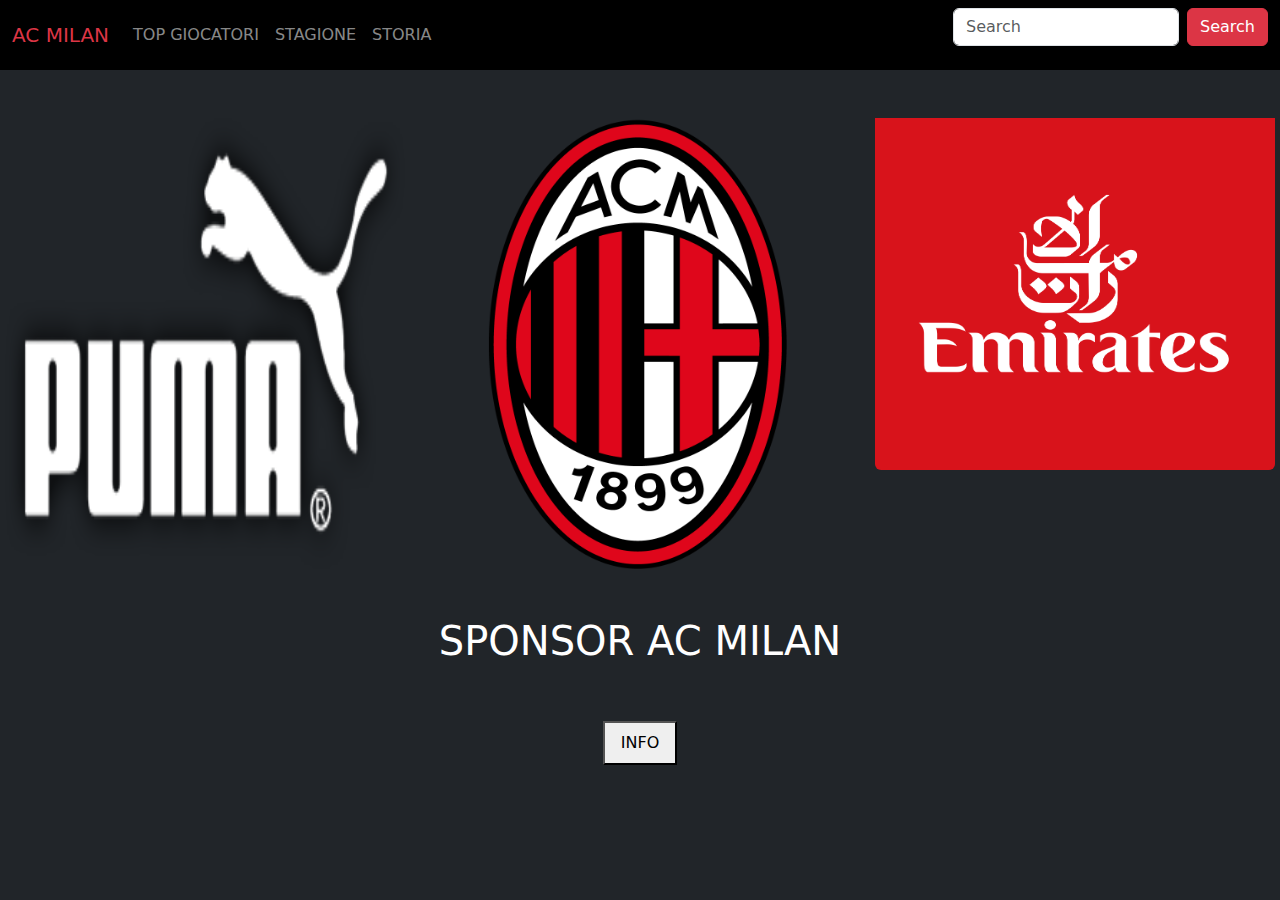
<file: index.html>
<html>
    <head>
        <meta charset="UTF_8">
        <title>Progetto finale</title>
        <link rel = "stylesheet" href ="css/bootstrap.css">
        <meta name="viewport" content="width=device-width, initial-scale=1">
        <link href="https://cdn.jsdelivr.net/npm/bootstrap@5.3.2/dist/css/bootstrap.min.css" rel="stylesheet">
        <script src="https://cdn.jsdelivr.net/npm/bootstrap@5.3.2/dist/js/bootstrap.bundle.min.js"></script>
    </head>
    <body class="bg-dark">
        <nav class="navbar navbar-expand-sm navbar-dark bg-black">
            <div class="container-fluid">
              <a class="navbar-brand text-danger" href="index.html" >AC MILAN</a>
              <button class="navbar-toggler" type="button" data-bs-toggle="collapse" data-bs-target="#mynavbar">
                <span class="navbar-toggler-icon"></span>
              </button>
              <div class="collapse navbar-collapse" id="mynavbar">
                <ul class="navbar-nav me-auto">
                  <li class="nav-item">
                    <a class="nav-link" href="TopGiocatori.html">TOP GIOCATORI</a>
                  </li>
                  <li class="nav-item">
                    <a class="nav-link" href="Stagione.html">STAGIONE</a>
                  </li>
                  <li class="nav-item">
                    <a class="nav-link" href="Storia.html">STORIA</a>
                  </li>
                </ul>
                <form class="d-flex">
                  <input class="form-control me-2" type="text" placeholder="Search">
                  <button class="btn btn-danger" type="button">Search</button>
                </form>
              </div>
            </div>
          </nav>
          <div class="row">
            <div class="col-sm-4 col-*-12*"><img src="Puma-Logo.png" class="rounded mx-auto d-block pt-5" alt="Puma" width="400" height="499"></div>
            <div class="col-sm-4 col-*-12*"><img src="logo.png" class="rounded mx-auto d-block pt-5" alt="Milan" width="304" height="499"></div>
            <div class="col-sm-4 col-*-12*"><img src="logo-emirates.png" class="rounded mx-auto d-block pt-5" alt="emirates" width="400" height="400"></div>
        </div>
        <h1 class="text-white text-center pt-5">SPONSOR AC MILAN</h1>
        <center><button data-bs-toggle="collapse" data-bs-target="#demo" class="mt-5 pt-2 pb-2 ps-3 pe-3" >INFO</button></center>
          <div id="demo" class="collapse text-white text-center pt-2 display-5" >
            Il Milan è una squadra con una storia incredibile, piena di emozioni vissute e ancora da vivere. 7 champions e 19 scudetti moltissimi altri trofei, giocatori da pallone d'oro sono passati per questo club.
            <img src="Champions.jpg" class="rounded mx-auto d-block pt-5 pb-5" alt="champions" width="500" height="400">
          </div>
    </body>
</html>
</file>
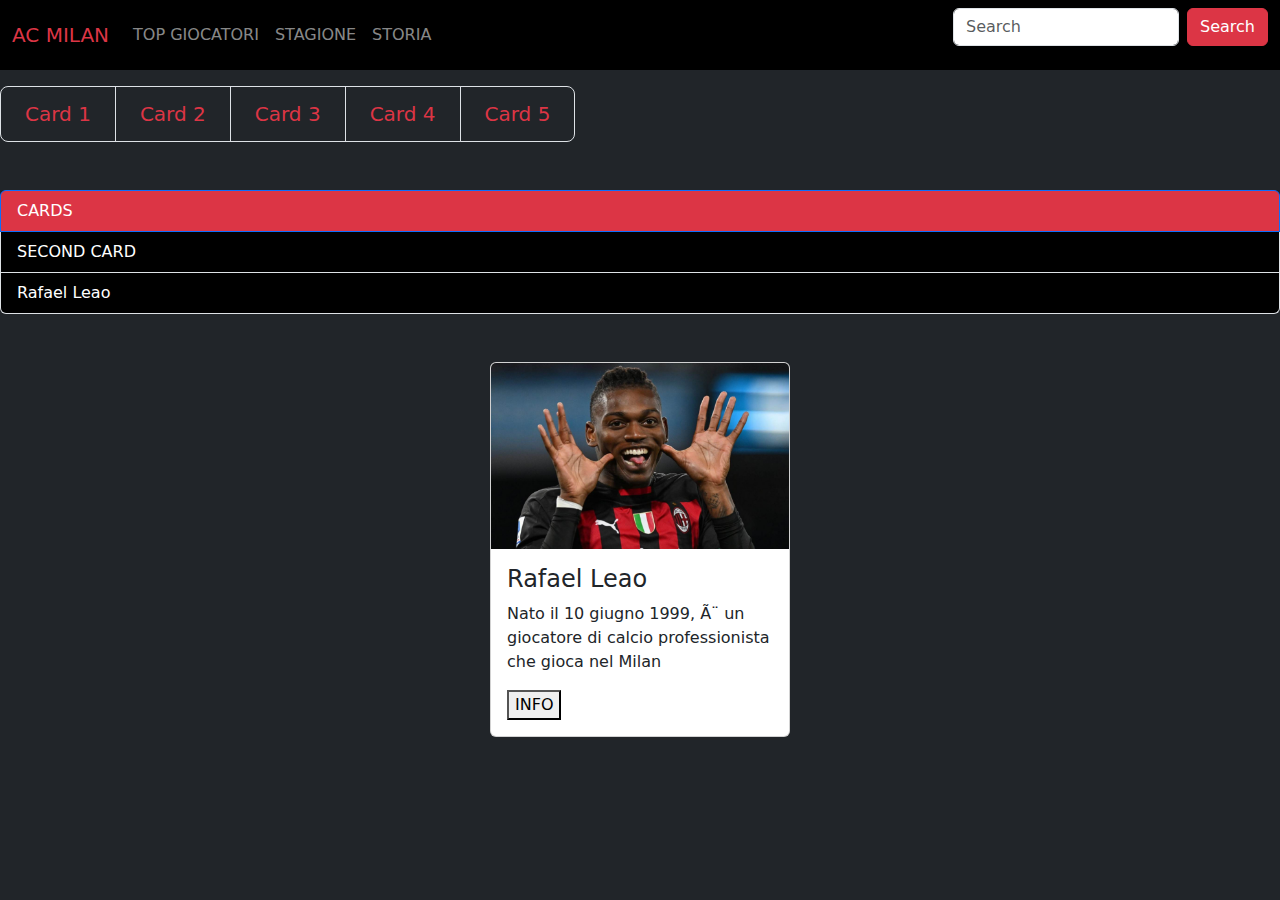
<file: Card1.html>
<html>
    <head>
        <meta charset="UTF_8">
        <title>Progetto finale</title>
        <meta name="viewport" content="width=device-width, initial-scale=1">
        <link href="https://cdn.jsdelivr.net/npm/bootstrap@5.3.2/dist/css/bootstrap.min.css" rel="stylesheet">
        <script src="https://cdn.jsdelivr.net/npm/bootstrap@5.3.2/dist/js/bootstrap.bundle.min.js"></script>
    </head>
    <body class="bg-dark">
        <nav class="navbar navbar-expand-sm navbar-dark bg-black">
            <div class="container-fluid">
              <a class="navbar-brand text-danger" href="index.html" >AC MILAN</a>
              <button class="navbar-toggler" type="button" data-bs-toggle="collapse" data-bs-target="#mynavbar">
                <span class="navbar-toggler-icon"></span>
              </button>
              <div class="collapse navbar-collapse" id="mynavbar">
                <ul class="navbar-nav me-auto">
                  <li class="nav-item">
                    <a class="nav-link" href="TopGiocatori.html">TOP GIOCATORI</a>
                  </li>
                  <li class="nav-item">
                    <a class="nav-link" href="Stagione.html">STAGIONE</a>
                  </li>
                  <li class="nav-item">
                    <a class="nav-link" href="Storia.html">STORIA</a>
                  </li>
                </ul>
                <form class="d-flex">
                  <input class="form-control me-2" type="text" placeholder="Search">
                  <button class="btn btn-danger" type="button">Search</button>
                </form>
              </div>
            </div>
        </nav>
        <ul class="pagination pagination-lg mt-3">
            <li class="page-item"><a class="page-link bg-dark text-danger" href="Card1.html">Card 1</a></li>
            <li class="page-item"><a class="page-link bg-dark text-danger" href="Card2.html">Card 2</a></li>
            <li class="page-item"><a class="page-link bg-dark text-danger" href="Card3.html">Card 3</a></li>
            <li class="page-item"><a class="page-link bg-dark text-danger" href="Card4.html">Card 4</a></li>
            <li class="page-item"><a class="page-link bg-dark text-danger" href="Card5.html">Card 5</a></li>
          </ul>
          <ul class="list-group mt-5">
            <li class="list-group-item active bg-danger">CARDS</li>
            <li class="list-group-item bg-black text-white">SECOND CARD</li>
            <li class="list-group-item bg-black text-white">Rafael Leao</li>
          </ul>
        <div class="d-flex justify-content-center mt-5">
          <div class="card" style="width:300px">
            <img class="card-img-top" src="Leao.jpg" alt="Card image">
            <div class="card-body">
              <h4 class="card-title">Rafael Leao</h4>
              <p class="card-text">Nato il 10 giugno 1999, è un giocatore di calcio professionista che gioca nel Milan</p>
              <button data-bs-toggle="collapse" data-bs-target="#demo">INFO</button>
                <div id="demo" class="collapse">
                    La star di questa squadra, gioca ala sinistra ed è sempre l'uomo più pericoloso.
                </div>
            </div>
          </div>
        </div>
    </body>
</html>
</file>
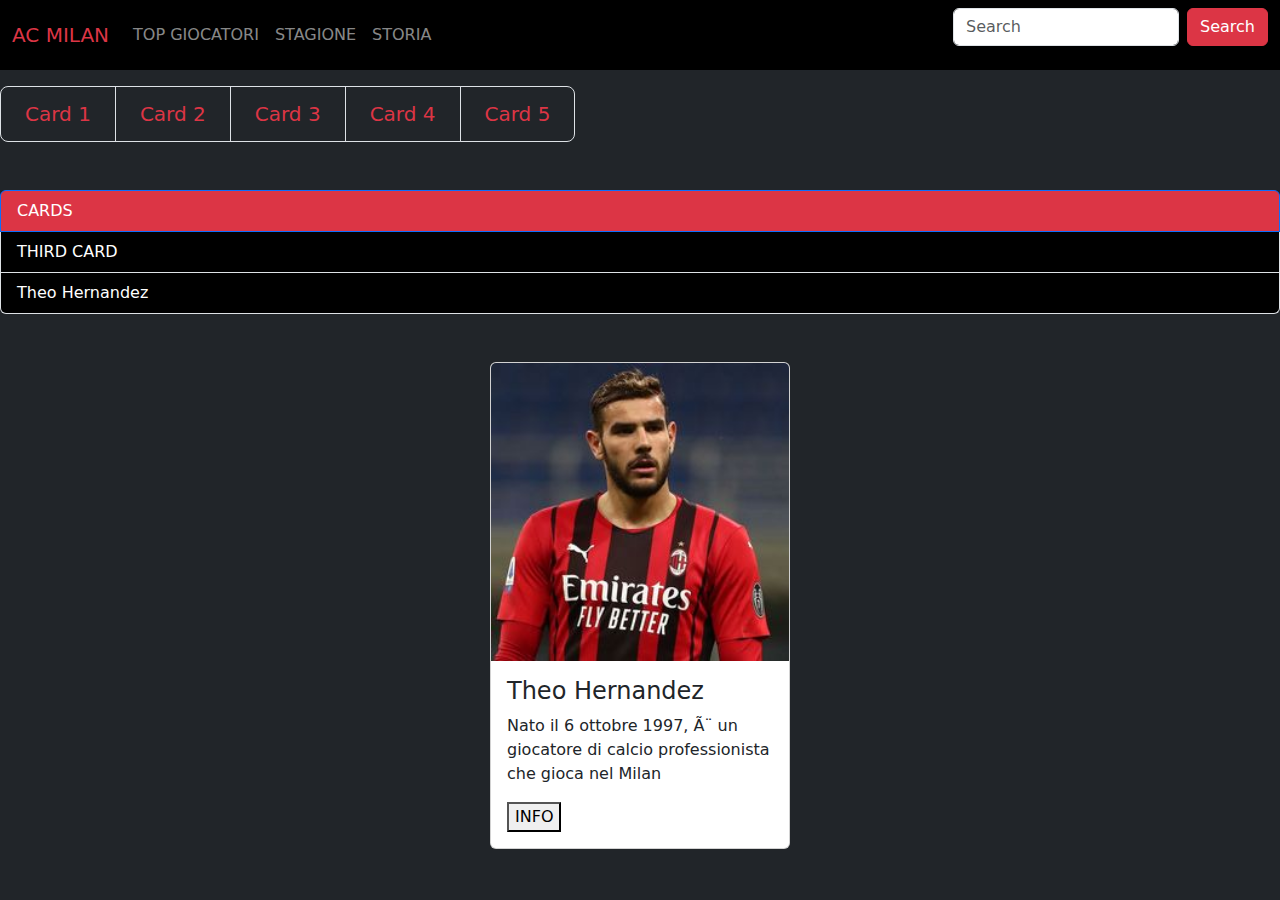
<file: Card2.html>
<html>
    <head>
        <meta charset="UTF_8">
        <title>Progetto finale</title>
        <meta name="viewport" content="width=device-width, initial-scale=1">
        <link href="https://cdn.jsdelivr.net/npm/bootstrap@5.3.2/dist/css/bootstrap.min.css" rel="stylesheet">
        <script src="https://cdn.jsdelivr.net/npm/bootstrap@5.3.2/dist/js/bootstrap.bundle.min.js"></script>
    </head>
    <body class="bg-dark">
        <nav class="navbar navbar-expand-sm navbar-dark bg-black">
            <div class="container-fluid">
              <a class="navbar-brand text-danger" href="index.html" >AC MILAN</a>
              <button class="navbar-toggler" type="button" data-bs-toggle="collapse" data-bs-target="#mynavbar">
                <span class="navbar-toggler-icon"></span>
              </button>
              <div class="collapse navbar-collapse" id="mynavbar">
                <ul class="navbar-nav me-auto">
                  <li class="nav-item">
                    <a class="nav-link" href="TopGiocatori.html">TOP GIOCATORI</a>
                  </li>
                  <li class="nav-item">
                    <a class="nav-link" href="Stagione.html">STAGIONE</a>
                  </li>
                  <li class="nav-item">
                    <a class="nav-link" href="Storia.html">STORIA</a>
                  </li>
                </ul>
                <form class="d-flex">
                  <input class="form-control me-2" type="text" placeholder="Search">
                  <button class="btn btn-danger" type="button">Search</button>
                </form>
              </div>
            </div>
        </nav>
        <ul class="pagination pagination-lg mt-3">
            <li class="page-item"><a class="page-link bg-dark text-danger" href="Card1.html">Card 1</a></li>
            <li class="page-item"><a class="page-link bg-dark text-danger" href="Card2.html">Card 2</a></li>
            <li class="page-item"><a class="page-link bg-dark text-danger" href="Card3.html">Card 3</a></li>
            <li class="page-item"><a class="page-link bg-dark text-danger" href="Card4.html">Card 4</a></li>
            <li class="page-item"><a class="page-link bg-dark text-danger" href="Card5.html">Card 5</a></li>
          </ul>
          <ul class="list-group mt-5">
            <li class="list-group-item active bg-danger">CARDS</li>
            <li class="list-group-item bg-black text-white">THIRD CARD</li>
            <li class="list-group-item bg-black text-white">Theo Hernandez</li>
          </ul>
        <div class="d-flex justify-content-center mt-5">
          <div class="card" style="width:300px">
            <img class="card-img-top" src="Theo.jpg" alt="Card image">
            <div class="card-body">
              <h4 class="card-title">Theo Hernandez</h4>
              <p class="card-text">Nato il 6 ottobre 1997, è un giocatore di calcio professionista che gioca nel Milan</p>
              <button data-bs-toggle="collapse" data-bs-target="#demo">INFO</button>
                <div id="demo" class="collapse">
                    Uno dei giocatori più importanti della squadra, considerato come uno dei migliori terzini al mondo, in questo periodo viene spesso utilizzato come difensore centrale per carenza di giocatori, questo mostra anche la sua duttilità in campo grazie alla sua grande velocità ed intelligenza calcistica. 
                </div>
            </div>
          </div>
        </div>
    </body>
</html>
</file>
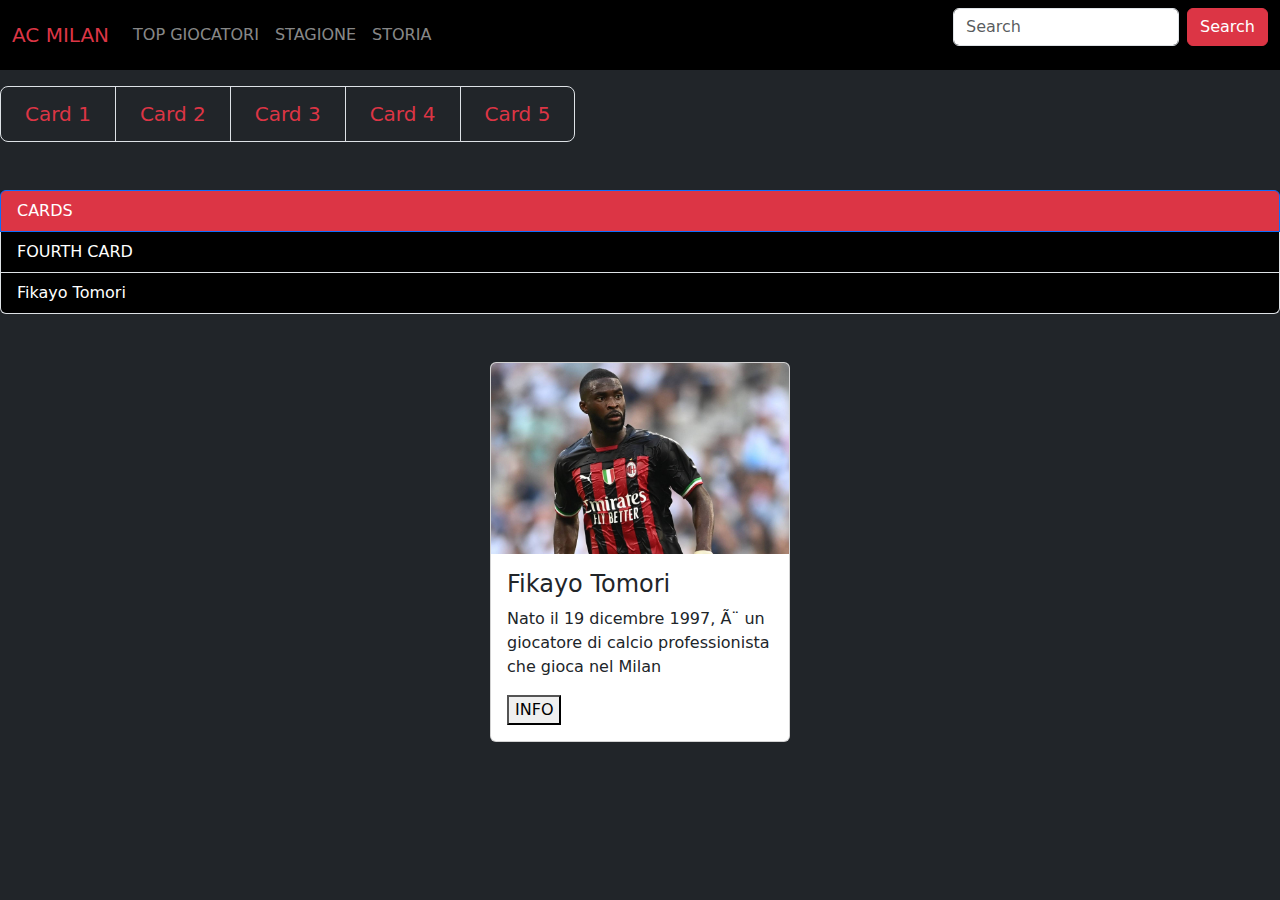
<file: Card3.html>
<html>
    <head>
        <meta charset="UTF_8">
        <title>Progetto finale</title>
        <meta name="viewport" content="width=device-width, initial-scale=1">
        <link href="https://cdn.jsdelivr.net/npm/bootstrap@5.3.2/dist/css/bootstrap.min.css" rel="stylesheet">
        <script src="https://cdn.jsdelivr.net/npm/bootstrap@5.3.2/dist/js/bootstrap.bundle.min.js"></script>
    </head>
    <body class="bg-dark">
        <nav class="navbar navbar-expand-sm navbar-dark bg-black">
            <div class="container-fluid">
              <a class="navbar-brand text-danger" href="index.html" >AC MILAN</a>
              <button class="navbar-toggler" type="button" data-bs-toggle="collapse" data-bs-target="#mynavbar">
                <span class="navbar-toggler-icon"></span>
              </button>
              <div class="collapse navbar-collapse" id="mynavbar">
                <ul class="navbar-nav me-auto">
                  <li class="nav-item">
                    <a class="nav-link" href="TopGiocatori.html">TOP GIOCATORI</a>
                  </li>
                  <li class="nav-item">
                    <a class="nav-link" href="Stagione.html">STAGIONE</a>
                  </li>
                  <li class="nav-item">
                    <a class="nav-link" href="Storia.html">STORIA</a>
                  </li>
                </ul>
                <form class="d-flex">
                  <input class="form-control me-2" type="text" placeholder="Search">
                  <button class="btn btn-danger" type="button">Search</button>
                </form>
              </div>
            </div>
        </nav>
        <ul class="pagination pagination-lg mt-3">
            <li class="page-item"><a class="page-link bg-dark text-danger" href="Card1.html">Card 1</a></li>
            <li class="page-item"><a class="page-link bg-dark text-danger" href="Card2.html">Card 2</a></li>
            <li class="page-item"><a class="page-link bg-dark text-danger" href="Card3.html">Card 3</a></li>
            <li class="page-item"><a class="page-link bg-dark text-danger" href="Card4.html">Card 4</a></li>
            <li class="page-item"><a class="page-link bg-dark text-danger" href="Card5.html">Card 5</a></li>
          </ul>
          <ul class="list-group mt-5">
            <li class="list-group-item active bg-danger">CARDS</li>
            <li class="list-group-item bg-black text-white">FOURTH CARD</li>
            <li class="list-group-item bg-black text-white">Fikayo Tomori</li>
          </ul>
        <div class="d-flex justify-content-center mt-5">
          <div class="card" style="width:300px">
            <img class="card-img-top" src="tomori.jpg" alt="Card image">
            <div class="card-body">
              <h4 class="card-title">Fikayo Tomori</h4>
              <p class="card-text">Nato il 19 dicembre 1997, è un giocatore di calcio professionista che gioca nel Milan</p>
              <button data-bs-toggle="collapse" data-bs-target="#demo">INFO</button>
                <div id="demo" class="collapse">
                    Difensore imprescindibile della squadra con una velocità esplosiva, acquistato pochi anni fa dal chelsea conm la formula del presito con diritto di riscatto.
                </div>
            </div>
          </div>
        </div>
    </body>
</html>
</file>
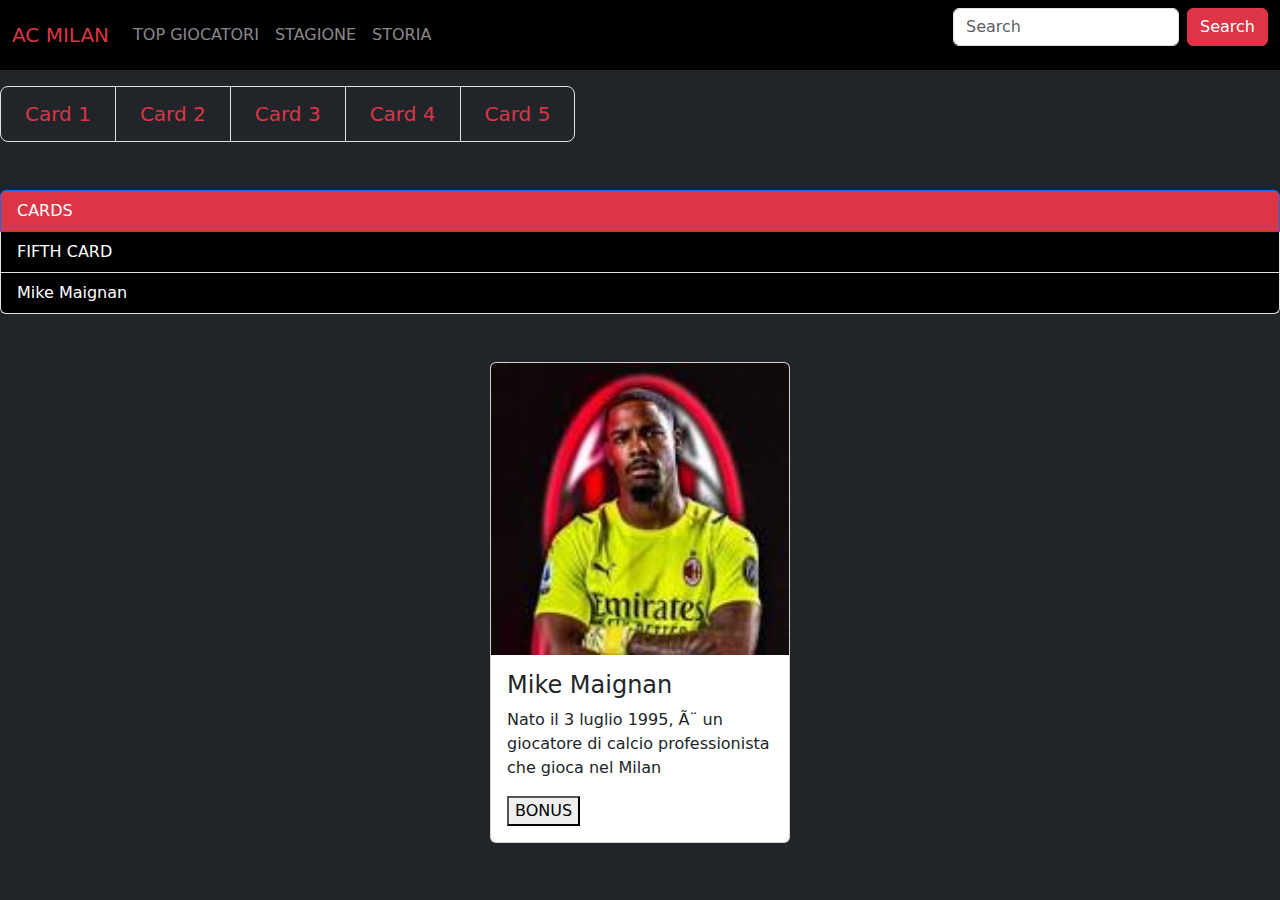
<file: Card4.html>
<html>
    <head>
        <meta charset="UTF_8">
        <title>Progetto finale</title>
        <meta name="viewport" content="width=device-width, initial-scale=1">
        <link href="https://cdn.jsdelivr.net/npm/bootstrap@5.3.2/dist/css/bootstrap.min.css" rel="stylesheet">
        <script src="https://cdn.jsdelivr.net/npm/bootstrap@5.3.2/dist/js/bootstrap.bundle.min.js"></script>
    </head>
    <body class="bg-dark">
        <nav class="navbar navbar-expand-sm navbar-dark bg-black">
            <div class="container-fluid">
              <a class="navbar-brand text-danger" href="index.html" >AC MILAN</a>
              <button class="navbar-toggler" type="button" data-bs-toggle="collapse" data-bs-target="#mynavbar">
                <span class="navbar-toggler-icon"></span>
              </button>
              <div class="collapse navbar-collapse" id="mynavbar">
                <ul class="navbar-nav me-auto">
                  <li class="nav-item">
                    <a class="nav-link" href="TopGiocatori.html">TOP GIOCATORI</a>
                  </li>
                  <li class="nav-item">
                    <a class="nav-link" href="Stagione.html">STAGIONE</a>
                  </li>
                  <li class="nav-item">
                    <a class="nav-link" href="Storia.html">STORIA</a>
                  </li>
                </ul>
                <form class="d-flex">
                  <input class="form-control me-2" type="text" placeholder="Search">
                  <button class="btn btn-danger" type="button">Search</button>
                </form>
              </div>
            </div>
        </nav>
        <ul class="pagination pagination-lg mt-3">
            <li class="page-item"><a class="page-link bg-dark text-danger" href="Card1.html">Card 1</a></li>
            <li class="page-item"><a class="page-link bg-dark text-danger" href="Card2.html">Card 2</a></li>
            <li class="page-item"><a class="page-link bg-dark text-danger" href="Card3.html">Card 3</a></li>
            <li class="page-item"><a class="page-link bg-dark text-danger" href="Card4.html">Card 4</a></li>
            <li class="page-item"><a class="page-link bg-dark text-danger" href="Card5.html">Card 5</a></li>
          </ul>
          <ul class="list-group mt-5">
            <li class="list-group-item active bg-danger">CARDS</li>
            <li class="list-group-item bg-black text-white">FIFTH CARD</li>
            <li class="list-group-item bg-black text-white">Mike Maignan</li>
          </ul>
        <div class="d-flex justify-content-center mt-5">
          <div class="card" style="width:300px">
            <img class="card-img-top" src="Maignan.jpg" alt="Card image">
            <div class="card-body">
              <h4 class="card-title">Mike Maignan</h4>
              <p class="card-text">Nato il 3 luglio 1995, è un giocatore di calcio professionista che gioca nel Milan</p>
              <button data-bs-toggle="collapse" data-bs-target="#demo">BONUS</button>
                <div id="demo" class="collapse">
                    Sopprannominato come Magic Mike Maignain per le sue parate ha il compito di salvare la porta del Milan.
                </div>
            </div>
          </div>
        </div>
    </body>
</html>
</file>
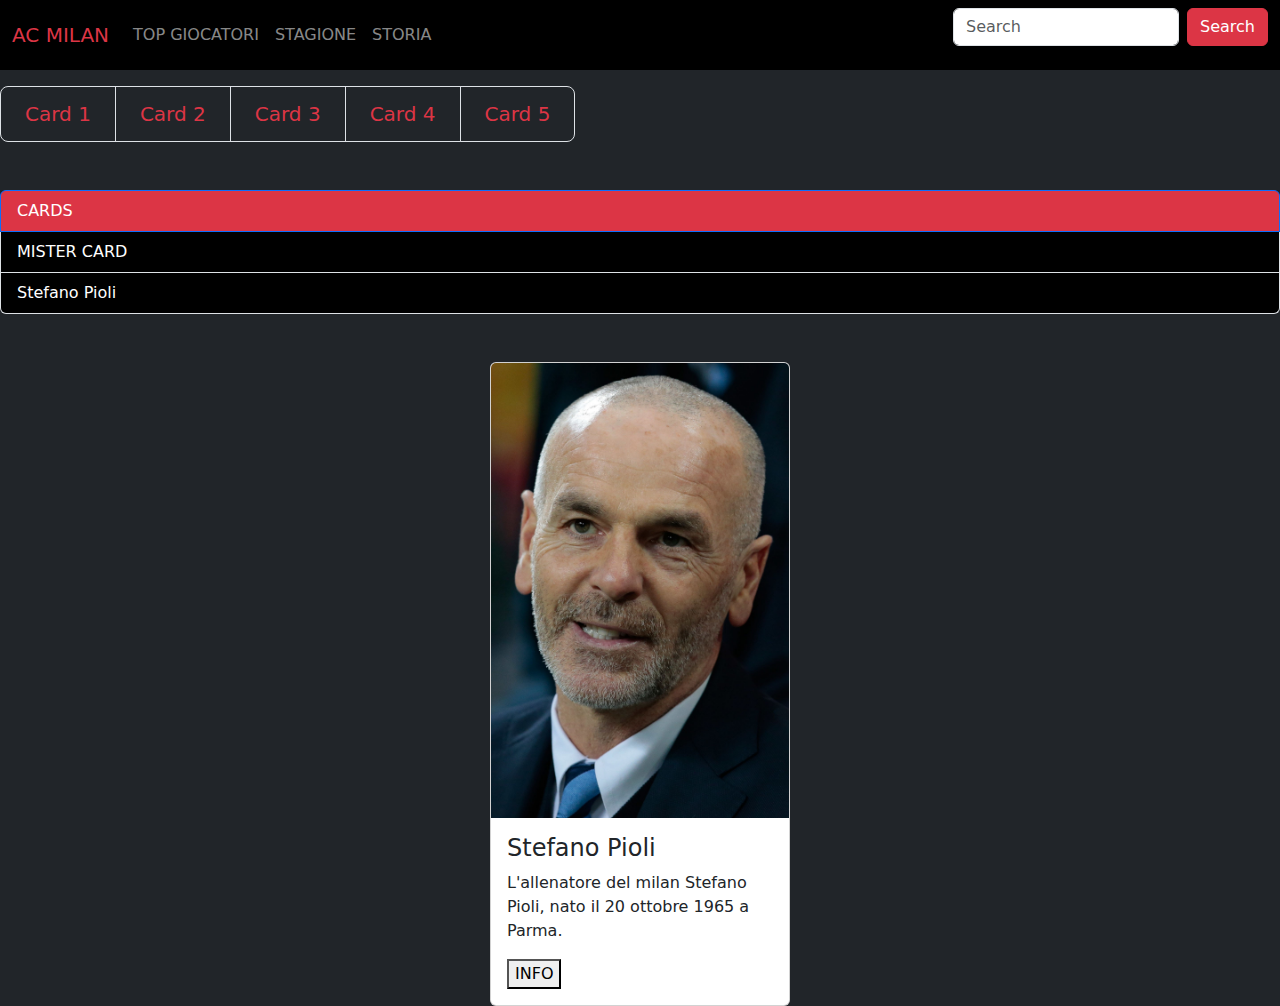
<file: Card5.html>
<html>
    <head>
        <meta charset="UTF_8">
        <title>Progetto finale</title>
        <meta name="viewport" content="width=device-width, initial-scale=1">
        <link href="https://cdn.jsdelivr.net/npm/bootstrap@5.3.2/dist/css/bootstrap.min.css" rel="stylesheet">
        <script src="https://cdn.jsdelivr.net/npm/bootstrap@5.3.2/dist/js/bootstrap.bundle.min.js"></script>
    </head>
    <body class="bg-dark">
        <nav class="navbar navbar-expand-sm navbar-dark bg-black">
            <div class="container-fluid">
              <a class="navbar-brand text-danger" href="index.html" >AC MILAN</a>
              <button class="navbar-toggler" type="button" data-bs-toggle="collapse" data-bs-target="#mynavbar">
                <span class="navbar-toggler-icon"></span>
              </button>
              <div class="collapse navbar-collapse" id="mynavbar">
                <ul class="navbar-nav me-auto">
                  <li class="nav-item">
                    <a class="nav-link" href="TopGiocatori.html">TOP GIOCATORI</a>
                  </li>
                  <li class="nav-item">
                    <a class="nav-link" href="Stagione.html">STAGIONE</a>
                  </li>
                  <li class="nav-item">
                    <a class="nav-link" href="Storia.html">STORIA</a>
                  </li>
                </ul>
                <form class="d-flex">
                  <input class="form-control me-2" type="text" placeholder="Search">
                  <button class="btn btn-danger" type="button">Search</button>
                </form>
              </div>
            </div>
        </nav>
        <ul class="pagination pagination-lg mt-3">
            <li class="page-item"><a class="page-link bg-dark text-danger" href="Card1.html">Card 1</a></li>
            <li class="page-item"><a class="page-link bg-dark text-danger" href="Card2.html">Card 2</a></li>
            <li class="page-item"><a class="page-link bg-dark text-danger" href="Card3.html">Card 3</a></li>
            <li class="page-item"><a class="page-link bg-dark text-danger" href="Card4.html">Card 4</a></li>
            <li class="page-item"><a class="page-link bg-dark text-danger" href="Card5.html">Card 5</a></li>
          </ul>
          <ul class="list-group mt-5">
            <li class="list-group-item active bg-danger">CARDS</li>
            <li class="list-group-item bg-black text-white">MISTER CARD</li>
            <li class="list-group-item bg-black text-white">Stefano Pioli</li>
          </ul>
        <div class="d-flex justify-content-center mt-5">
          <div class="card" style="width:300px">
            <img class="card-img-top" src="Pioli.jpg" alt="Card image">
            <div class="card-body">
              <h4 class="card-title">Stefano Pioli</h4>
              <p class="card-text">L'allenatore del milan Stefano Pioli, nato il 20 ottobre 1965 a Parma.</p>
              <button data-bs-toggle="collapse" data-bs-target="#demo">INFO</button>
                <div id="demo" class="collapse">
                    Stefano Pioli è un allenatore di calcio ed ex calciatore italiano, allenatore attuale del Milan, ha portato nella bacheca del Milan uno scudetto. 
                </div>
            </div>
          </div>
        </div>
    </body>
</html>
</file>
